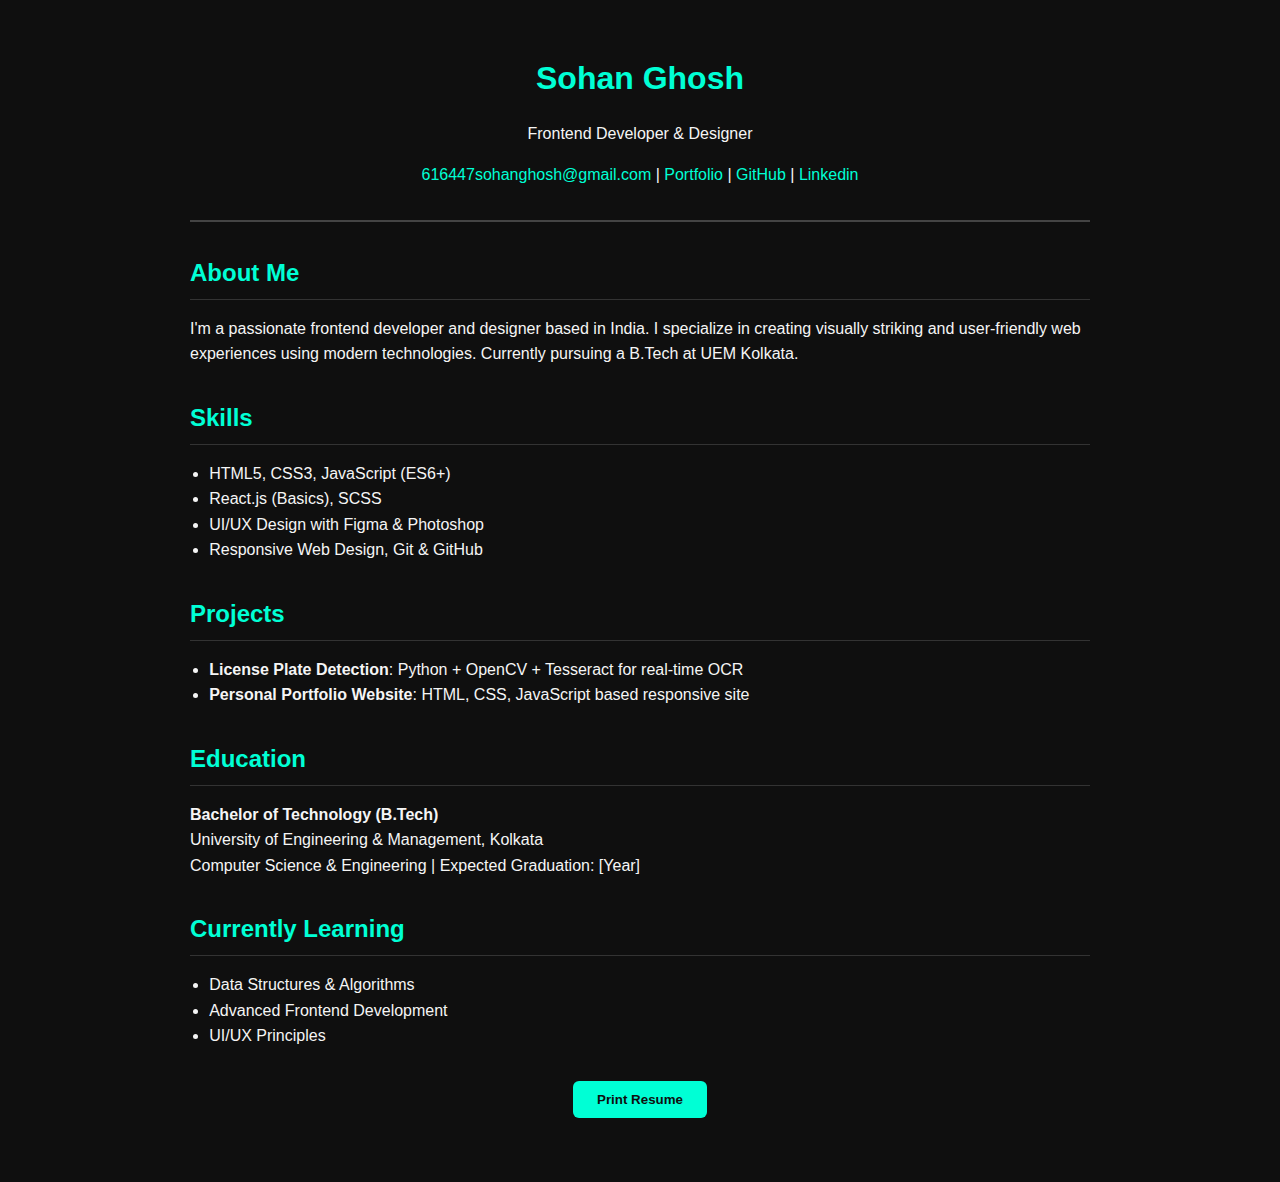
<file: resume.html>
<!DOCTYPE html>
<html lang="en">
<head>
  <meta charset="UTF-8" />
  <meta name="viewport" content="width=device-width, initial-scale=1.0" />
  <title>Sohan Ghosh - Resume</title>
  <style>
    body {
      margin: 0;
      padding: 2rem;
      font-family: 'Segoe UI', Tahoma, Geneva, Verdana, sans-serif;
      background-color: #0f0f0f;
      color: #f5f5f5;
      line-height: 1.6;
      max-width: 900px;
      margin: auto;
    }
    header {
      text-align: center;
      padding-bottom: 1rem;
      border-bottom: 2px solid #444;
    }
    h1 {
      margin-bottom: 0.2rem;
      color: #00ffd5;
    }
    a {
      color: #00ffd5;
      text-decoration: none;
    }
    section {
      margin-top: 2rem;
    }
    h2 {
      border-bottom: 1px solid #333;
      padding-bottom: 0.4rem;
      margin-bottom: 1rem;
      color: #00ffd5;
    }
    ul {
      padding-left: 1.2rem;
    }
    .print-btn {
      display: block;
      margin: 2rem auto;
      padding: 0.7rem 1.5rem;
      background-color: #00ffd5;
      color: #0f0f0f;
      border: none;
      cursor: pointer;
      font-weight: bold;
      border-radius: 6px;
    }
    @media print {
      .print-btn {
        display: none;
      }
      body {
        width: 100%;
        aspect-ratio: 9 / 16;
      }
    }
  </style>
</head>
<body>
  <header>
    <h1>Sohan Ghosh</h1>
    <p>Frontend Developer & Designer</p>
    <p>
      <a href="mailto:616447sohanghosh@gmail.com">616447sohanghosh@gmail.com</a> |
      <a href="https://sohan-ghosh835.github.io/Sohan-Portfolio/" target="_blank">Portfolio</a> |
      <a href="https://github.com/Sohan-ghosh835" target="_blank">GitHub</a> |
      <a href="https://www.linkedin.com/in/sohan-ghosh-276b0028b/" target="_blank">Linkedin</a>
    </p>
  </header>

  <section>
    <h2>About Me</h2>
    <p>
      I'm a passionate frontend developer and designer based in India. I specialize in creating visually striking and user-friendly web experiences using modern technologies. Currently pursuing a B.Tech at UEM Kolkata.
    </p>
  </section>

  <section>
    <h2>Skills</h2>
    <ul>
      <li>HTML5, CSS3, JavaScript (ES6+)</li>
      <li>React.js (Basics), SCSS</li>
      <li>UI/UX Design with Figma & Photoshop</li>
      <li>Responsive Web Design, Git & GitHub</li>
    </ul>
  </section>

  <section>
    <h2>Projects</h2>
    <ul>
      <li><strong>License Plate Detection</strong>: Python + OpenCV + Tesseract for real-time OCR</li>
      <li><strong>Personal Portfolio Website</strong>: HTML, CSS, JavaScript based responsive site</li>
    </ul>
  </section>

  <section>
    <h2>Education</h2>
    <p>
      <strong>Bachelor of Technology (B.Tech)</strong><br />
      University of Engineering & Management, Kolkata<br />
      Computer Science & Engineering | Expected Graduation: [Year]
    </p>
  </section>

  <section>
    <h2>Currently Learning</h2>
    <ul>
      <li>Data Structures & Algorithms</li>
      <li>Advanced Frontend Development</li>
      <li>UI/UX Principles</li>
    </ul>
  </section>
  <button class="print-btn" onclick="window.print()">Print Resume</button>
</body>
</html>
</file>
